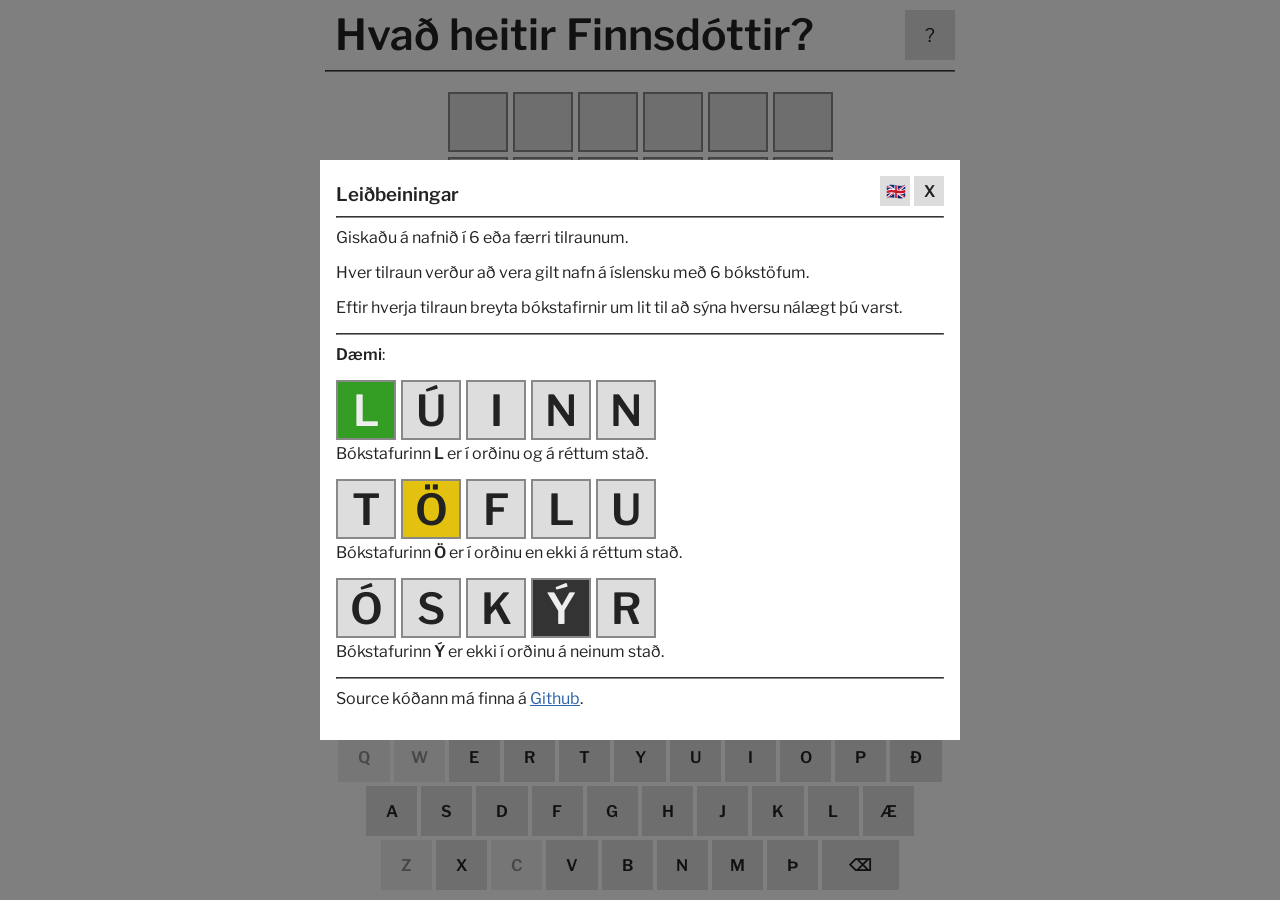
<file: finnsdottir/index.html>
<!DOCTYPE html>
<html lang="is" translate="no">
    <head>
        <meta charset="utf-8" />
        <meta name="viewport" content="width=device-width,initial-scale=1" />
        <meta
            name="description"
            content="Giskaðu á nafnið!"
        />
        <meta property="og:title" content="Hvað heitir Finnsdóttir?" />
        <meta property="og:type" content="game" />
        <meta property="og:url" content="https://t-veor.github.io/ordill" />
        <meta
            property="og:image"
            content="https://t-veor.github.io/icon_192.png"
        />
        <meta
            property="og:description"
            content="Giskaðu á nafnið!"
        />
        <link href="icon_64.png" rel="icon shortcut" sizes="64x64" />
        <link href="icon_192.png" rel="apple-touch-icon" sizes="192x192" />
        <title>Hvað heitir Finnsdóttir?</title>
        <link href="index.css" rel="stylesheet" />
        <script defer src="index.js"></script>
    </head>
    <body></body>
</html>
</file>
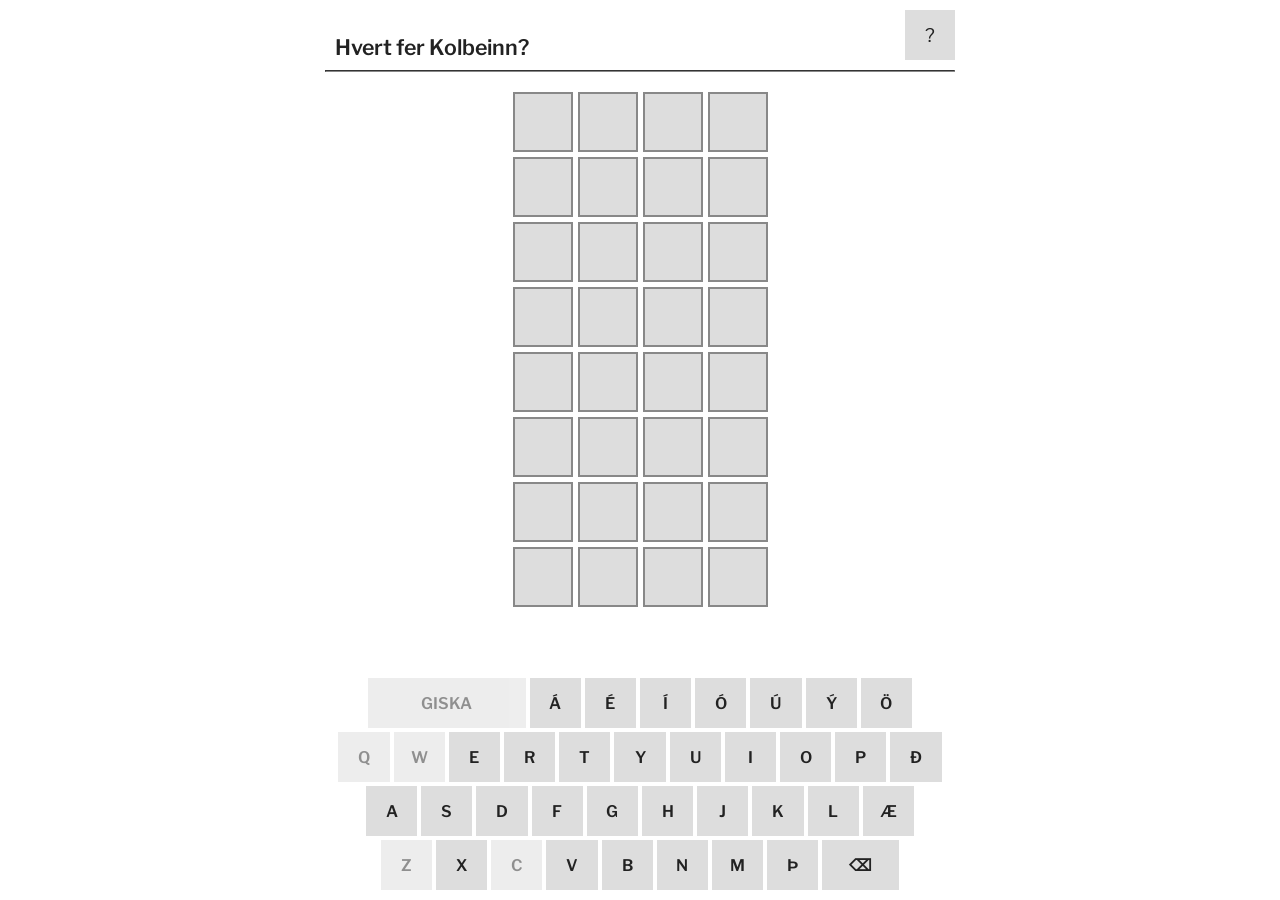
<file: kolbeinn-starf/index.html>
<!DOCTYPE html>
<html lang="is" translate="no">
    <head>
        <meta charset="utf-8" />
        <meta name="viewport" content="width=device-width,initial-scale=1" />
        <meta
            name="description"
            content="Giskaðu á nýju vinnuna!"
        />
        <meta property="og:title" content="Hvert er næsta starf Kolbeins?" />
        <meta property="og:type" content="game" />
        <meta property="og:url" content="https://t-veor.github.io/ordill" />
        <meta
            property="og:image"
            content="https://t-veor.github.io/icon_192.png"
        />
        <meta
            property="og:description"
            content="Giskaðu á nýju vinnuna!"
        />
        <link href="icon_64.png" rel="icon shortcut" sizes="64x64" />
        <link href="icon_192.png" rel="apple-touch-icon" sizes="192x192" />
        <title>Hvert er næsta starf Kolbeins?</title>
        <link href="index.css" rel="stylesheet" />
        <script defer src="index.js"></script>
    </head>
    <body></body>
</html>
</file>
<file: finnsdottir/index.css>
@font-face{font-family:Libre Franklin;font-style:normal;font-weight:400;font-display:swap;src:local(""),url(fonts/libre-franklin-v7-latin-regular.woff2) format("woff2"),url(fonts/libre-franklin-v7-latin-regular.woff) format("woff")}@font-face{font-family:Libre Franklin;font-style:normal;font-weight:600;font-display:swap;src:local(""),url(fonts/libre-franklin-v7-latin-600.woff2) format("woff2"),url(fonts/libre-franklin-v7-latin-600.woff) format("woff")}:root{--red: #cc302b;--magenta: #ea13be;--green: #339d24;--yellow: #e2c20e;--light-blue: #77b3ff;--orange: #e5600e;--blue: #2b62aa;--light-grey: #ddd;--dark-grey: #888;--incorrect: #333;--light-text: #eee;--dark-text: #222;--fonts: "Libre Franklin", "Franklin Gothic Medium", Arial, sans-serif}body{--text-color: var(--dark-text);--background: white;--entry-color: var(--light-grey);--partial-color: var(--yellow);--correct-color: var(--green);--failure-color: var(--red);--link-color: var(--blue);--inactive-color: var(--light-grey)}body.dark{--text-color: var(--light-text);--background: #181a1b;--entry-color: #4f5a5f;--link-color: var(--light-blue);--inactive-color: #3c3c3c}body.high-contrast{--partial-color: var(--light-blue);--correct-color: var(--orange);--failure-color: var(--magenta)}*{box-sizing:border-box}html,body{min-height:100vh;margin:0;padding:0}body{position:relative;background:var(--background);color:var(--text-color);font-family:var(--fonts);font-size:16pt}h1,h2,h3{margin:0}p{margin:.25em 5px 1em}hr{color:var(--dark-grey);border-color:var(--dark-grey);background-color:var(--dark-grey);margin:10px 5px}a,.link{color:var(--link-color);text-decoration:underline;cursor:pointer}button{position:relative;background-color:var(--entry-color);color:var(--text-color);font-family:var(--fonts);font-size:12pt;font-weight:600;text-align:center;text-transform:uppercase;height:50px;border-radius:0;border-width:0;cursor:pointer}button:not(:disabled):after{content:"";position:absolute;left:-2px;top:-2px;width:calc(100% - 1px);height:calc(100% - 1px)}button:hover:after{border:2.5px solid var(--dark-grey)}button:focus:after,button:active:after{border:2.5px solid var(--blue)}button.fake-disable{opacity:.5;cursor:not-allowed}.main-container{display:flex;justify-content:center;flex-direction:column;max-width:640px;height:100vh;margin:0 auto;padding:10px 0}.header{display:flex;height:50px;margin:0 5px;align-items:end;gap:4px}.title{margin:0 10px;flex:1 0}.tab-button{width:50px;height:50px;font-size:14pt;font-weight:400}.tab{position:absolute;width:100%;min-height:100%;top:0;left:0;background:var(--background);z-index:100}.tab-contents{max-width:640px;margin:0 auto;padding:10px 0;font-size:12pt}.tab-header{display:flex;height:50px;margin:0 5px;align-items:end;gap:4px}.tab-title{flex:1 0}.tab.closed{display:none}@media (max-height: 640px){.header{height:30px}hr{margin:5px}.tab-button{width:30px;height:30px}.title{font-size:18pt}.tab-header{height:30px}.tab-title{font-size:16pt}}.setting{display:flex;align-items:center;justify-content:space-between;padding:0 5px;gap:5px}.setting-name{font-size:125%}.setting-description{font-size:80%;margin-top:3px;opacity:.8}.show-stats-button{width:104px}.switch-button{width:50px;height:50px;font-size:14pt;font-weight:400;background-color:var(--inactive-color)}.switch{display:flex;gap:4px}.switch-button.active{color:var(--light-text)}.switch-button.false.active{background-color:var(--failure-color)}.switch-button.true.active{background-color:var(--correct-color)}.settings-modes{display:flex;flex:0 1 212px;gap:4px}.settings-mode-button{flex:1;background-color:var(--inactive-color)}.settings-mode-button.active{color:var(--light-text);background-color:var(--blue)}.mode-display{font-size:12pt;font-weight:600;text-transform:uppercase;text-align:center}.word-grid{flex:1 0;margin:10px 0;overflow-y:auto}.word-grid-inner{display:flex;flex-direction:column;gap:5px}.word-grid-row{display:flex;justify-content:center;gap:5px}.word-grid-row.example{justify-content:start;padding:0 5px}.word-grid-cell{position:relative;width:60px;height:60px;border:2px solid var(--dark-grey);text-transform:uppercase;font-size:32pt;font-weight:600;display:inline-flex;justify-content:center;align-items:center;background-color:var(--cell-background);color:var(--cell-color)}@keyframes cell-flip{0%{transform:rotateX(0);color:var(--text-color);background-color:var(--entry-color)}50%{transform:rotateX(90deg);color:var(--text-color);background-color:var(--entry-color)}50.001%{transform:rotateX(-90deg);color:var(--cell-color);background-color:var(--cell-background)}to{transform:rotateX(0);color:var(--cell-color);background-color:var(--cell-background)}}@keyframes cell-flip-resigning{0%{transform:rotateX(0);color:transparent;background-color:var(--entry-color)}50%{transform:rotateX(90deg);color:transparent;background-color:var(--entry-color)}50.001%{transform:rotateX(-90deg);color:var(--cell-color);background-color:var(--cell-background)}to{transform:rotateX(0);color:var(--cell-color);background-color:var(--cell-background)}}@keyframes cell-flip-symbol{0%{opacity:0}50%{opacity:0}50.001%{opacity:1}to{opacity:1}}@keyframes cell-emphasis{20%{transform:scale(1.1)}}.word-grid-cell:nth-child(2){animation-delay:.2s}.word-grid-cell:nth-child(3){animation-delay:.4s}.word-grid-cell:nth-child(4){animation-delay:.6s}.word-grid-cell:nth-child(5){animation-delay:.8s}.word-grid-cell.incorrect{--cell-background: var(--incorrect);--cell-color: var(--light-text)}.word-grid-cell.correct,.word-grid-cell.resigning{--cell-background: var(--correct-color);--cell-color: var(--light-text)}.word-grid-cell.partial{--cell-background: var(--partial-color);--cell-color: var(--dark-text)}.word-grid-cell.incorrect,.word-grid-cell.correct,.word-grid-cell.partial,.word-grid-cell.resigning{animation-name:cell-flip;animation-duration:.4s;animation-timing-function:linear;animation-fill-mode:backwards}.word-grid-cell.resigning{animation-name:cell-flip-resigning}.word-grid-cell.entry{--cell-background: var(--entry-color);--cell-color: var(--text-color)}.word-grid-cell.entry.filled{animation:cell-emphasis .1s}.word-grid-cell.incorrect:before,.word-grid-cell.partial:before,.word-grid-cell.correct:before,.word-grid-cell.resigning:before{position:absolute;visibility:hidden;font-size:10pt;text-align:center;width:1em;right:0;bottom:0;animation-name:cell-flip-symbol;animation-duration:inherit;animation-delay:inherit;animation-timing-function:inherit;animation-fill-mode:inherit}.use-symbols .word-grid-cell:before{visibility:visible}.word-grid-cell.incorrect:before{content:"X"}.word-grid-cell.partial:before{content:"?"}.word-grid-cell.correct:before,.word-grid-cell.resigning:before{content:"\2713"}@media (max-height: 640px){.word-grid{margin:5px 0}}@media (max-height: 730px){.mode-display{font-size:10pt}.word-grid-cell{width:45px;height:45px;font-size:24pt}.word-grid-cell.incorrect:before,.word-grid-cell.partial:before,.word-grid-cell.correct:before,.word-grid-cell.resigning:before{font-size:7pt}}.keyboard{width:100%;display:flex;flex-direction:column;gap:4px}.keyboard-row{display:flex;justify-content:center}.keyboard-button{margin:0 2px;min-width:0}@keyframes keyboard-button-symbol{0%{opacity:0}to{opacity:1}}.keyboard-button.letter{flex:0 1 8%}.keyboard-button.entry:disabled{opacity:50%;cursor:not-allowed}.keyboard-button.give-up:disabled{background:var(--entry-color);color:var(--text-color);opacity:.5;cursor:not-allowed}.keyboard-button.letter.incorrect,.keyboard-button.letter.correct,.keyboard-button.letter.partial{transition:background-color .2s linear 1s,color .2s linear 1s}.keyboard-button.incorrect,.keyboard-button.correct,.keyboard-button.partial{background-color:var(--keyboard-background);color:var(--keyboard-color)}.keyboard-button.incorrect{--keyboard-background: var(--incorrect);--keyboard-color: var(--light-text)}.keyboard-button.correct{--keyboard-background: var(--correct-color);--keyboard-color: var(--light-text)}.keyboard-button.partial{--keyboard-background: var(--partial-color);--keyboard-color: var(--dark-text)}.keyboard-button.enter{flex:0 2.5 calc(24% + 4px);min-width:auto}.keyboard-button.give-up{background-color:var(--failure-color);color:var(--light-text);font-size:10pt;flex:0 1.5 12%;min-width:auto}.keyboard-button.backspace{flex:0 1.5 12%;min-width:auto}.keyboard-button.letter.incorrect:before,.keyboard-button.letter.partial:before,.keyboard-button.letter.correct:before{position:absolute;visibility:hidden;font-size:10pt;text-align:center;width:1em;right:0;bottom:0;animation:keyboard-button-symbol .2s linear 1s both}.use-symbols .keyboard-button.letter:before{visibility:visible}.keyboard-button.letter.incorrect:before{content:"X"}.keyboard-button.letter.partial:before{content:"?"}.keyboard-button.letter.correct:before,.keyboard-button.letter.resigning:before{content:"\2713"}@media (max-width: 480px){.keyboard-button.give-up{font-size:8pt}}.end-footer{display:flex;flex-direction:column;padding:0 4px;gap:4px}.end-footer-message{text-align:center;padding:5px}.end-footer-button.play-again{background-color:var(--blue);color:var(--light-text)}@keyframes fade-out{0%{opacity:1}to{opacity:0}}.toaster{position:fixed;width:max-content;max-width:80%;top:10%;left:50%;transform:translate(-50%);pointer-events:none;z-index:200}.toast{background:var(--entry-color);color:var(--text-color);animation:fade-out linear .5s 2s both;font-size:14pt;font-weight:600;padding:.5em 1em}.modal{position:fixed;left:0;top:0;width:100%;height:100%;display:flex;justify-content:center;align-items:center;background-color:#00000080;transition:visibility .5s,opacity .5s;opacity:0;visibility:hidden}.modal.open{visibility:visible;opacity:1}.modal-inner{background:var(--background);width:90%;max-width:640px;max-height:90%;overflow-y:auto;padding:16px;font-size:12pt}.modal hr{margin:10px 0}.modal p{margin:.25em 0 1em}.modal .word-grid-row.example{padding:0}.modal-header{display:flex;align-items:end;gap:4px;margin-bottom:5px}.modal-title{flex:1}.modal-subtitle{margin-bottom:5px}.modal-header-button{width:30px;height:30px}.stats-modal-rows{display:flex;justify-content:center;gap:4px}.stats-modal-row{display:flex;flex-direction:column;align-items:center;width:70px}.stats-modal-row-name{flex:1;text-align:center}.stats-modal-row-value{font-size:24pt}.distribution-row{display:flex;gap:6px}.distribution-bar{flex:1}.distribution-bar-inner{text-align:right;background:var(--entry-color);color:var(--text-color);padding:0 4px;min-width:min-content}.distribution-bar-inner.active{background:var(--blue);color:var(--light-text)}.distribution-label{width:1em;text-align:right}.distribution{display:flex;flex-direction:column;gap:2px}.stats-modal-timer{display:flex;flex-direction:column;align-items:center}.timer-description{font-weight:600;text-align:center}.timer-clock{display:flex;font-size:24pt}.timer-digit{min-width:.7em;text-align:center}.timer-sep{padding:0 2px}
/* @license fonts/LICENSE.txt */
</file>
<file: kolbeinn-starf/index.css>
@font-face{font-family:Libre Franklin;font-style:normal;font-weight:400;font-display:swap;src:local(""),url(fonts/libre-franklin-v7-latin-regular.woff2) format("woff2"),url(fonts/libre-franklin-v7-latin-regular.woff) format("woff")}@font-face{font-family:Libre Franklin;font-style:normal;font-weight:600;font-display:swap;src:local(""),url(fonts/libre-franklin-v7-latin-600.woff2) format("woff2"),url(fonts/libre-franklin-v7-latin-600.woff) format("woff")}:root{--red: #cc302b;--magenta: #ea13be;--green: #339d24;--yellow: #e2c20e;--light-blue: #77b3ff;--orange: #e5600e;--blue: #2b62aa;--light-grey: #ddd;--dark-grey: #888;--incorrect: #333;--light-text: #eee;--dark-text: #222;--fonts: "Libre Franklin", "Franklin Gothic Medium", Arial, sans-serif}body{--text-color: var(--dark-text);--background: white;--entry-color: var(--light-grey);--partial-color: var(--yellow);--correct-color: var(--green);--failure-color: var(--red);--link-color: var(--blue);--inactive-color: var(--light-grey)}body.dark{--text-color: var(--light-text);--background: #181a1b;--entry-color: #4f5a5f;--link-color: var(--light-blue);--inactive-color: #3c3c3c}body.high-contrast{--partial-color: var(--light-blue);--correct-color: var(--orange);--failure-color: var(--magenta)}*{box-sizing:border-box}html,body{min-height:100vh;margin:0;padding:0}body{position:relative;background:var(--background);color:var(--text-color);font-family:var(--fonts);font-size:16pt}h1,h2,h3{margin:0}p{margin:.25em 5px 1em}hr{color:var(--dark-grey);border-color:var(--dark-grey);background-color:var(--dark-grey);margin:10px 5px}a,.link{color:var(--link-color);text-decoration:underline;cursor:pointer}button{position:relative;background-color:var(--entry-color);color:var(--text-color);font-family:var(--fonts);font-size:12pt;font-weight:600;text-align:center;text-transform:uppercase;height:50px;border-radius:0;border-width:0;cursor:pointer}button:not(:disabled):after{content:"";position:absolute;left:-2px;top:-2px;width:calc(100% - 1px);height:calc(100% - 1px)}button:hover:after{border:2.5px solid var(--dark-grey)}button:focus:after,button:active:after{border:2.5px solid var(--blue)}button.fake-disable{opacity:.5;cursor:not-allowed}.main-container{display:flex;justify-content:center;flex-direction:column;max-width:640px;height:100vh;margin:0 auto;padding:10px 0}.header{display:flex;height:50px;margin:0 5px;align-items:end;gap:4px}.title{margin:0 10px;flex:1 0}.tab-button{width:50px;height:50px;font-size:14pt;font-weight:400}.tab{position:absolute;width:100%;min-height:100%;top:0;left:0;background:var(--background);z-index:100}.tab-contents{max-width:640px;margin:0 auto;padding:10px 0;font-size:12pt}.tab-header{display:flex;height:50px;margin:0 5px;align-items:end;gap:4px}.tab-title{flex:1 0}.tab.closed{display:none}@media (max-height: 640px){.header{height:30px}hr{margin:5px}.tab-button{width:30px;height:30px}.title{font-size:18pt}.tab-header{height:30px}.tab-title{font-size:16pt}}.setting{display:flex;align-items:center;justify-content:space-between;padding:0 5px;gap:5px}.setting-name{font-size:125%}.setting-description{font-size:80%;margin-top:3px;opacity:.8}.show-stats-button{width:104px}.switch-button{width:50px;height:50px;font-size:14pt;font-weight:400;background-color:var(--inactive-color)}.switch{display:flex;gap:4px}.switch-button.active{color:var(--light-text)}.switch-button.false.active{background-color:var(--failure-color)}.switch-button.true.active{background-color:var(--correct-color)}.settings-modes{display:flex;flex:0 1 212px;gap:4px}.settings-mode-button{flex:1;background-color:var(--inactive-color)}.settings-mode-button.active{color:var(--light-text);background-color:var(--blue)}.mode-display{font-size:12pt;font-weight:600;text-transform:uppercase;text-align:center}.word-grid{flex:1 0;margin:10px 0;overflow-y:auto}.word-grid-inner{display:flex;flex-direction:column;gap:5px}.word-grid-row{display:flex;justify-content:center;gap:5px}.word-grid-row.example{justify-content:start;padding:0 5px}.word-grid-cell{position:relative;width:60px;height:60px;border:2px solid var(--dark-grey);text-transform:uppercase;font-size:32pt;font-weight:600;display:inline-flex;justify-content:center;align-items:center;background-color:var(--cell-background);color:var(--cell-color)}@keyframes cell-flip{0%{transform:rotateX(0);color:var(--text-color);background-color:var(--entry-color)}50%{transform:rotateX(90deg);color:var(--text-color);background-color:var(--entry-color)}50.001%{transform:rotateX(-90deg);color:var(--cell-color);background-color:var(--cell-background)}to{transform:rotateX(0);color:var(--cell-color);background-color:var(--cell-background)}}@keyframes cell-flip-resigning{0%{transform:rotateX(0);color:transparent;background-color:var(--entry-color)}50%{transform:rotateX(90deg);color:transparent;background-color:var(--entry-color)}50.001%{transform:rotateX(-90deg);color:var(--cell-color);background-color:var(--cell-background)}to{transform:rotateX(0);color:var(--cell-color);background-color:var(--cell-background)}}@keyframes cell-flip-symbol{0%{opacity:0}50%{opacity:0}50.001%{opacity:1}to{opacity:1}}@keyframes cell-emphasis{20%{transform:scale(1.1)}}.word-grid-cell:nth-child(2){animation-delay:.2s}.word-grid-cell:nth-child(3){animation-delay:.4s}.word-grid-cell:nth-child(4){animation-delay:.6s}.word-grid-cell:nth-child(5){animation-delay:.8s}.word-grid-cell.incorrect{--cell-background: var(--incorrect);--cell-color: var(--light-text)}.word-grid-cell.correct,.word-grid-cell.resigning{--cell-background: var(--correct-color);--cell-color: var(--light-text)}.word-grid-cell.partial{--cell-background: var(--partial-color);--cell-color: var(--dark-text)}.word-grid-cell.incorrect,.word-grid-cell.correct,.word-grid-cell.partial,.word-grid-cell.resigning{animation-name:cell-flip;animation-duration:.4s;animation-timing-function:linear;animation-fill-mode:backwards}.word-grid-cell.resigning{animation-name:cell-flip-resigning}.word-grid-cell.entry{--cell-background: var(--entry-color);--cell-color: var(--text-color)}.word-grid-cell.entry.filled{animation:cell-emphasis .1s}.word-grid-cell.incorrect:before,.word-grid-cell.partial:before,.word-grid-cell.correct:before,.word-grid-cell.resigning:before{position:absolute;visibility:hidden;font-size:10pt;text-align:center;width:1em;right:0;bottom:0;animation-name:cell-flip-symbol;animation-duration:inherit;animation-delay:inherit;animation-timing-function:inherit;animation-fill-mode:inherit}.use-symbols .word-grid-cell:before{visibility:visible}.word-grid-cell.incorrect:before{content:"X"}.word-grid-cell.partial:before{content:"?"}.word-grid-cell.correct:before,.word-grid-cell.resigning:before{content:"\2713"}@media (max-height: 640px){.word-grid{margin:5px 0}}@media (max-height: 730px){.mode-display{font-size:10pt}.word-grid-cell{width:45px;height:45px;font-size:24pt}.word-grid-cell.incorrect:before,.word-grid-cell.partial:before,.word-grid-cell.correct:before,.word-grid-cell.resigning:before{font-size:7pt}}.keyboard{width:100%;display:flex;flex-direction:column;gap:4px}.keyboard-row{display:flex;justify-content:center}.keyboard-button{margin:0 2px;min-width:0}@keyframes keyboard-button-symbol{0%{opacity:0}to{opacity:1}}.keyboard-button.letter{flex:0 1 8%}.keyboard-button.entry:disabled{opacity:50%;cursor:not-allowed}.keyboard-button.give-up:disabled{background:var(--entry-color);color:var(--text-color);opacity:.5;cursor:not-allowed}.keyboard-button.letter.incorrect,.keyboard-button.letter.correct,.keyboard-button.letter.partial{transition:background-color .2s linear 1s,color .2s linear 1s}.keyboard-button.incorrect,.keyboard-button.correct,.keyboard-button.partial{background-color:var(--keyboard-background);color:var(--keyboard-color)}.keyboard-button.incorrect{--keyboard-background: var(--incorrect);--keyboard-color: var(--light-text)}.keyboard-button.correct{--keyboard-background: var(--correct-color);--keyboard-color: var(--light-text)}.keyboard-button.partial{--keyboard-background: var(--partial-color);--keyboard-color: var(--dark-text)}.keyboard-button.enter{flex:0 2.5 calc(24% + 4px);min-width:auto}.keyboard-button.give-up{background-color:var(--failure-color);color:var(--light-text);font-size:10pt;flex:0 1.5 12%;min-width:auto}.keyboard-button.backspace{flex:0 1.5 12%;min-width:auto}.keyboard-button.letter.incorrect:before,.keyboard-button.letter.partial:before,.keyboard-button.letter.correct:before{position:absolute;visibility:hidden;font-size:10pt;text-align:center;width:1em;right:0;bottom:0;animation:keyboard-button-symbol .2s linear 1s both}.use-symbols .keyboard-button.letter:before{visibility:visible}.keyboard-button.letter.incorrect:before{content:"X"}.keyboard-button.letter.partial:before{content:"?"}.keyboard-button.letter.correct:before,.keyboard-button.letter.resigning:before{content:"\2713"}@media (max-width: 480px){.keyboard-button.give-up{font-size:8pt}}.end-footer{display:flex;flex-direction:column;padding:0 4px;gap:4px}.end-footer-message{text-align:center;padding:5px}.end-footer-button.play-again{background-color:var(--blue);color:var(--light-text)}@keyframes fade-out{0%{opacity:1}to{opacity:0}}.toaster{position:fixed;width:max-content;max-width:80%;top:10%;left:50%;transform:translate(-50%);pointer-events:none;z-index:200}.toast{background:var(--entry-color);color:var(--text-color);animation:fade-out linear .5s 2s both;font-size:14pt;font-weight:600;padding:.5em 1em}.modal{position:fixed;left:0;top:0;width:100%;height:100%;display:flex;justify-content:center;align-items:center;background-color:#00000080;transition:visibility .5s,opacity .5s;opacity:0;visibility:hidden}.modal.open{visibility:visible;opacity:1}.modal-inner{background:var(--background);width:90%;max-width:640px;max-height:90%;overflow-y:auto;padding:16px;font-size:12pt}.modal hr{margin:10px 0}.modal p{margin:.25em 0 1em}.modal .word-grid-row.example{padding:0}.modal-header{display:flex;align-items:end;gap:4px;margin-bottom:5px}.modal-title{flex:1}.modal-subtitle{margin-bottom:5px}.modal-header-button{width:30px;height:30px}.stats-modal-rows{display:flex;justify-content:center;gap:4px}.stats-modal-row{display:flex;flex-direction:column;align-items:center;width:70px}.stats-modal-row-name{flex:1;text-align:center}.stats-modal-row-value{font-size:24pt}.distribution-row{display:flex;gap:6px}.distribution-bar{flex:1}.distribution-bar-inner{text-align:right;background:var(--entry-color);color:var(--text-color);padding:0 4px;min-width:min-content}.distribution-bar-inner.active{background:var(--blue);color:var(--light-text)}.distribution-label{width:1em;text-align:right}.distribution{display:flex;flex-direction:column;gap:2px}.stats-modal-timer{display:flex;flex-direction:column;align-items:center}.timer-description{font-weight:600;text-align:center}.timer-clock{display:flex;font-size:24pt}.timer-digit{min-width:.7em;text-align:center}.timer-sep{padding:0 2px}
/* @license fonts/LICENSE.txt */
</file>
